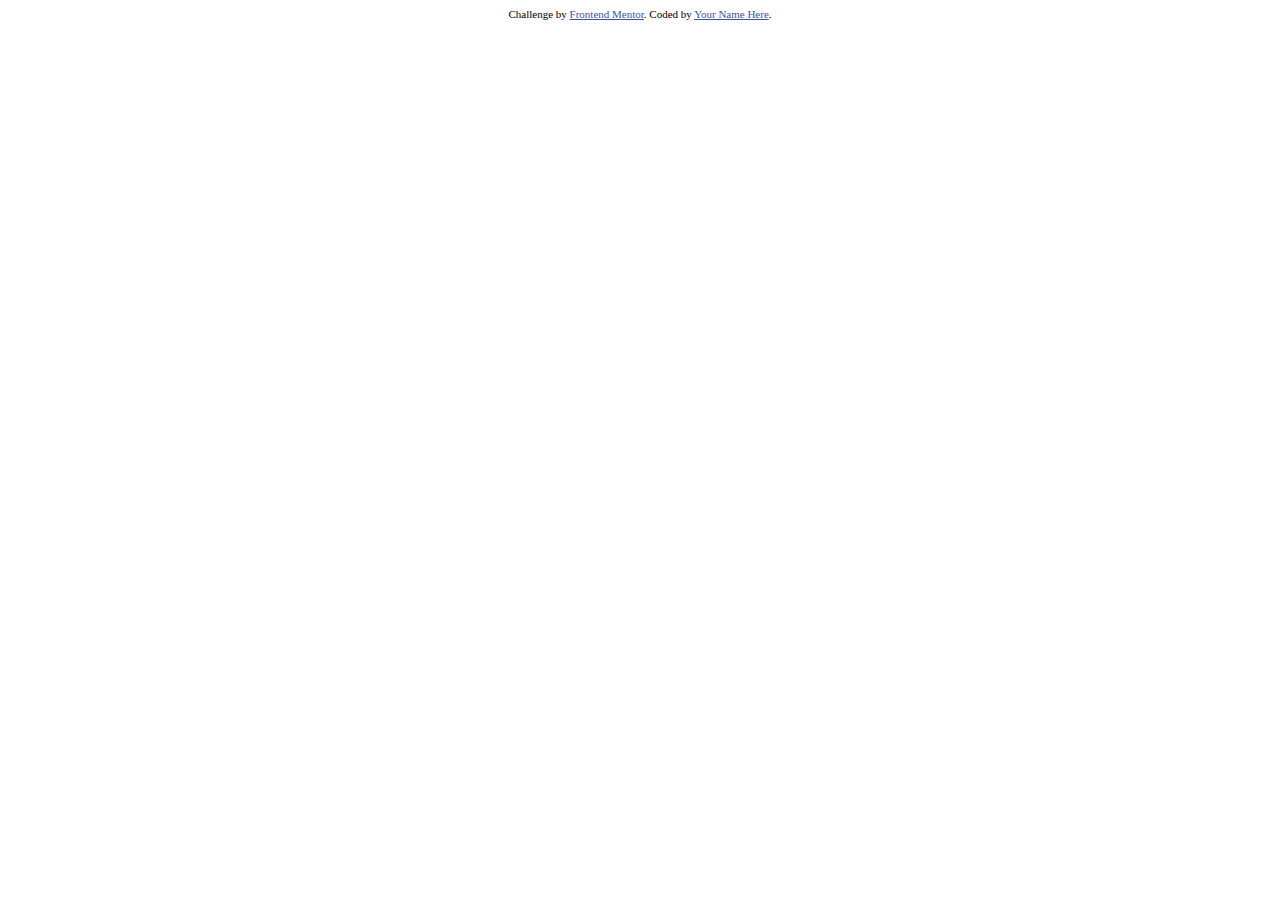
<file: index.html>
<!DOCTYPE html>
<html lang="en">

<head>
  <meta charset="UTF-8">
  <meta name="viewport" content="width=device-width, initial-scale=1.0"> <!-- displays site properly based on user's device -->

  <link rel="icon" type="image/png" sizes="32x32" href="./images/favicon-32x32.png">

  <title>Frontend Mentor | Calculator app</title>

  <!-- Feel free to remove these styles or customise in your own stylesheet 👍 -->
  <style>
    .attribution {
      font-size: 11px;
      text-align: center;
    }

    .attribution a {
      color: hsl(228, 45%, 44%);
    }
  </style>
</head>

<body>



  <div class="attribution">
    Challenge by <a href="https://www.frontendmentor.io?ref=challenge" target="_blank">Frontend Mentor</a>.
    Coded by <a href="#">Your Name Here</a>.



  </div>

</body>

</html>
</file>
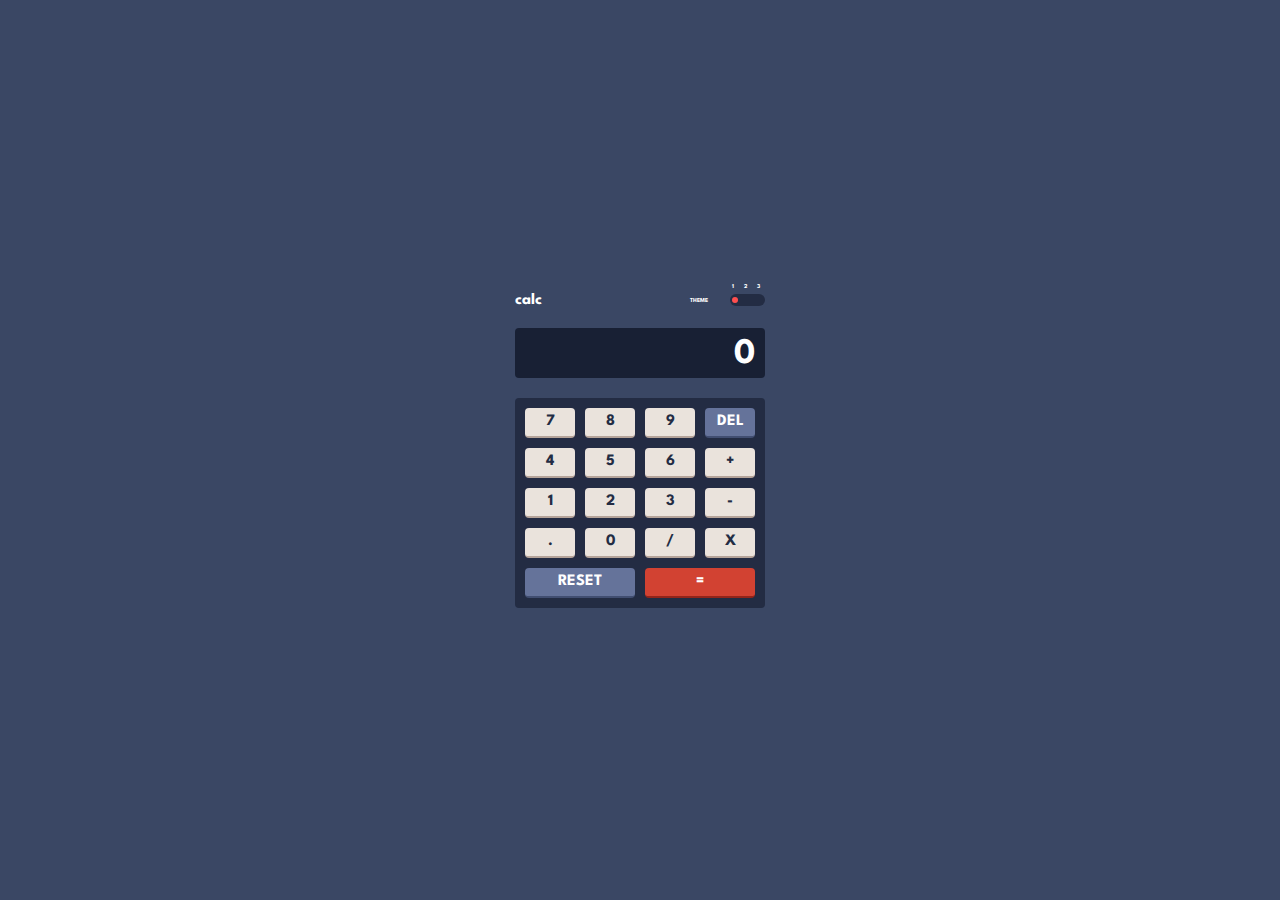
<file: src/index.html>
<!DOCTYPE html>
<html lang="en">

<head>
  <meta charset="UTF-8">
  <meta name="viewport" content="width=device-width, initial-scale=1.0">
  <title>Calculadora</title>
  <link rel="stylesheet" href="style.css">
  <link rel="preconnect" href="https://fonts.googleapis.com">
  <link rel="preconnect" href="https://fonts.gstatic.com" crossorigin>
  <link href="https://fonts.googleapis.com/css2?family=League+Spartan:wght@100..900&display=swap" rel="stylesheet">
</head>

<body class="state-1">

  <main class="main-conteiner">
    <header class="header">
      <h1>calc</h1>
      <div class="toggle-switch" id="toggle-switch">
        <div class="switch-labels">
          <span>1</span>
          <span>2</span>
          <span>3</span>
        </div>
        <div class="switch-handle"></div>
      </div>
    </header>
    <div class="result">0</div>
    <div class="keyboard">
      <button value="7">7</button>
      <button value="8">8</button>
      <button value="9">9</button>
      <button value="DEL" class="del">DEL</button>
      <button value="4">4</button>
      <button value="5">5</button>
      <button value="6">6</button>
      <button value="+">+</button>
      <button value="1">1</button>
      <button value="2">2</button>
      <button value="3">3</button>
      <button value="-">-</button>
      <button value=".">.</button>
      <button value="0">0</button>
      <button value="/">/</button>
      <button value="x">X</button>
      <button value="Reset" class="reset">RESET</button>
      <button value="=" class="equals">=</button>

    </div>
  </main>

  <script src="script.js"></script>

</body>

</html>
</file>
<file: src/style.css>
body,
h1 {
  margin: 0px;
}

body {
  background: hsl(222, 26%, 31%);
  font-family: "League Spartan", sans-serif;
  font-weight: 700;
}

button {
  border: none;
  padding: 0;
  margin: 0;
  background: hsl(32, 26%, 89%);
  font: inherit;
  text-align: inherit;
  color: none;
  line-height: inherit;
  cursor: pointer;
  outline: none; /* Remove a borda de foco, para adicionar estilo de foco manualmente */
  -webkit-appearance: none; /* Remove o estilo padrão do botão no Chrome/Safari */
  -moz-appearance: none; /* Remove o estilo padrão do botão no Firefox */
  appearance: none; /* Remove o estilo padrão do botão em navegadores modernos */
}

body,
html {
  margin: 0;
  height: 100%;
  display: flex;
  justify-content: center; /* Centraliza horizontalmente */
  align-items: center; /* Centraliza verticalmente */
}
.main-conteiner {
  display: grid;
  grid-template-columns: 250px;
  gap: 20px;
  height: max-content;
  width: max-content;
}

.header {
  font-size: 8px;
  color: white;
  background: hsl(222, 26%, 31%);
  display: flex;
  align-items: center;
  height: max-content;
  justify-content: space-between;
}

.result {
  height: 30px;
  background: hsl(224, 36%, 15%);
  text-align: right;
  font-size: 36px;
  padding: 10px;
  border-radius: 4px;
  color: white;
  white-space: nowrap;
  overflow: hidden;
  text-overflow: ellipsis;
}

.keyboard {
  display: grid;
  padding: 10px;
  background: hsl(223, 31%, 20%);
  grid-template-columns: 50px 50px 50px 50px;
  gap: 10px;
  justify-content: center;
  border-radius: 4px;
}

.keyboard button {
  height: 30px;
  border-radius: 4px;
  text-align: center;
  color: hsl(223, 31%, 20%);
}

.reset {
  grid-column: 1/3;
  background: hsl(224, 51%, 76%);
  color: white;
}

.equals {
  grid-column: 3/-1;
  background: hsl(6, 93%, 67%);
  color: white;
}

.del {
  background: hsl(224, 51%, 76%);
  color: white;
}

.toggle-switch {
  position: relative;
  width: 35px;
  height: 12px;
  background-color: hsl(223, 31%, 20%);
  border-radius: 15px;
  display: flex;
  align-items: center;
}

.toggle-switch::before {
  content: "THEME";
  color: white;
  font-size: 6px;
  position: absolute;
  left: -40px;
}

.switch-labels {
  position: absolute;
  left: -8px;
  top: -10px;
  font-size: 6px;
  width: 100%;
  display: flex;
  gap: 10px;
  color: white;
  padding: 0 10px;
}

.switch-handle {
  position: absolute;
  width: 6px;
  height: 6px;
  background-color: #ff4f4f;
  border-radius: 50%;
  left: 2px;
  transition: left 0.3s;
}

.state-1 .switch-handle {
  left: 2px;
}

.state-2 .switch-handle {
  left: 13px;
}

.state-3 .switch-handle {
  left: 26px;
}

body.state-1 {
  background: hsl(222, 26%, 31%);
  transition: 0.9s;
}

body.state-2 {
  background: hsl(0, 0%, 90%);
  transition: 0.9s;
}

body.state-3 {
  background: hsl(268, 75%, 9%);
  transition: 0.9s;
}

.state-1 .header {
  background: hsl(222, 26%, 31%);
  color: white;
  transition: 0.9s;
}

.state-2 .header {
  background: hsl(0, 0%, 90%);
  color: hsl(60, 5%, 32%);
  transition: 0.9s;
}

.state-3 .header {
  background: hsl(268, 75%, 9%);
  color: hsl(49, 57%, 57%);
  transition: 0.9s;
}

.state-1 .toggle-switch {
  background: hsl(223, 31%, 20%);
  color: white;
  transition: 0.9s;
}

.state-1 .toggle-switch::before {
  color: white;
}

.state-1 .switch-labels {
  color: white;
  transition: 0.9s;
}

.state-1 .switch-handle {
  background: #ff4f4f;
  transition: 0.9s;
}

.state-2 .toggle-switch {
  background: hsl(353, 10%, 82%);
  color: hsl(60, 7%, 22%);
  transition: 0.9s;
}

.state-2 .toggle-switch::before {
  color: hsl(60, 7%, 22%);
}

.state-2 .switch-labels {
  color: hsl(60, 7%, 22%);
}

.state-2 .switch-handle {
  background: hsl(26, 95%, 60%);
}

.state-3 .toggle-switch {
  background: hsl(269, 74%, 12%);
  color: hsl(49, 57%, 57%);
}

.state-3 .toggle-switch::before {
  color: hsl(49, 57%, 57%);
}

.state-3 .switch-labels {
  color: hsl(49, 57%, 57%);
}

.state-3 .switch-handle {
  background: hsl(176, 96%, 78%);
}

.state-1 .result {
  color: white;
  background: hsl(224, 36%, 15%);
}

.state-1 .keyboard button:hover {
  background: hsl(0, 0%, 100%);
  transition: 0.4s;
}

.state-1 .keyboard .reset:hover {
  background: hsl(224, 51%, 76%);
  transition: 0.4s;
}

.state-1 .keyboard .equals:hover {
  background: hsl(6, 93%, 67%);
  transition: 0.4s;
}

.state-1 .keyboard .del:hover {
  background: hsl(224, 51%, 76%);
  transition: 0.4s;
}

.state-2 .keyboard button:hover {
  background: hsl(0, 0%, 100%);
  transition: 0.4s;
}

.state-2 .keyboard .reset:hover {
  background: hsl(185, 41%, 56%);
  transition: 0.4s;
}

.state-2 .keyboard .equals:hover {
  background: hsl(6, 93%, 67%);
  transition: 0.4s;
}

.state-2 .keyboard .del:hover {
  background: hsl(185, 41%, 56%);
  transition: 0.4s;
}

.state-3 .keyboard button:hover {
  background: hsl(267, 54%, 44%);
  transition: 0.4s;
}

.state-3 .keyboard .reset:hover {
  background: hsl(280, 56%, 44%);
  transition: 0.4s;
}

.state-3 .keyboard .equals:hover {
  background: hsl(177, 100%, 79%);
  transition: 0.4s;
}

.state-3 .keyboard .del:hover {
  background: hsl(280, 56%, 44%);
  transition: 0.4s;
}

.state-2 .result {
  color: hsl(60, 11%, 20%);
  background: hsl(0, 0%, 93%);
}

.state-3 .result {
  color: hsl(53, 80%, 62%);
  background: hsl(269, 74%, 12%);
}

.state-1 .keyboard {
  background: hsl(223, 31%, 20%);
}

.state-1 .keyboard button {
  color: hsl(223, 31%, 20%);
  background: hsl(32, 26%, 89%);
  border-bottom: 2px solid #b5a49a;
}

.state-1 .keyboard button.del {
  background: hsl(224, 21%, 50%);
  color: white;
  border-bottom: 2px solid hsl(224, 27%, 35%);
}

.state-1 .keyboard button.reset {
  background: hsl(224, 21%, 50%);
  color: white;
  border-bottom: 2px solid hsl(224, 27%, 35%);
}

.state-1 .keyboard button.equals {
  background: hsl(6, 64%, 51%);
  color: white;
  border-bottom: 2px solid hsl(5, 70%, 34%);
}

.state-2 .keyboard {
  background: hsl(0, 6%, 82%);
}

.state-2 .keyboard button {
  color: hsl(50, 6%, 20%);
  background: hsl(48, 9%, 89%);
  border-bottom: 2px solid hsl(31, 11%, 61%);
}

.state-2 .keyboard button.del {
  background: hsl(185, 41%, 38%);
  color: white;
  border-bottom: 2px solid hsl(189, 44%, 27%);
}

.state-2 .keyboard button.reset {
  background: hsl(185, 41%, 38%);
  color: white;
  border-bottom: 2px solid hsl(189, 44%, 27%);
}

.state-2 .keyboard button.equals {
  background: hsl(25, 99%, 40%);
  color: white;
  border-bottom: 2px solid hsl(25, 98%, 27%);
}

.state-3 .keyboard {
  background: hsl(269, 74%, 12%);
}

.state-3 .keyboard button {
  color: hsl(52, 84%, 65%);
  background: hsl(269, 48%, 20%);
  border-bottom: 2px solid hsl(289, 73%, 36%);
  cursor: pointer;
}

.state-3 .keyboard button.del {
  background: hsl(281, 89%, 26%);
  color: white;
  border-bottom: 2px solid hsl(285, 91%, 52%);
}

.state-3 .keyboard button.reset {
  background: hsl(281, 89%, 26%);
  color: white;
  border-bottom: 2px solid hsl(285, 91%, 52%);
}

.state-3 .keyboard button.equals {
  color: hsl(186, 34%, 28%);
  background: hsl(176, 100%, 44%);
  border-bottom: 2px solid hsl(189, 41%, 56%);
}
</file>
